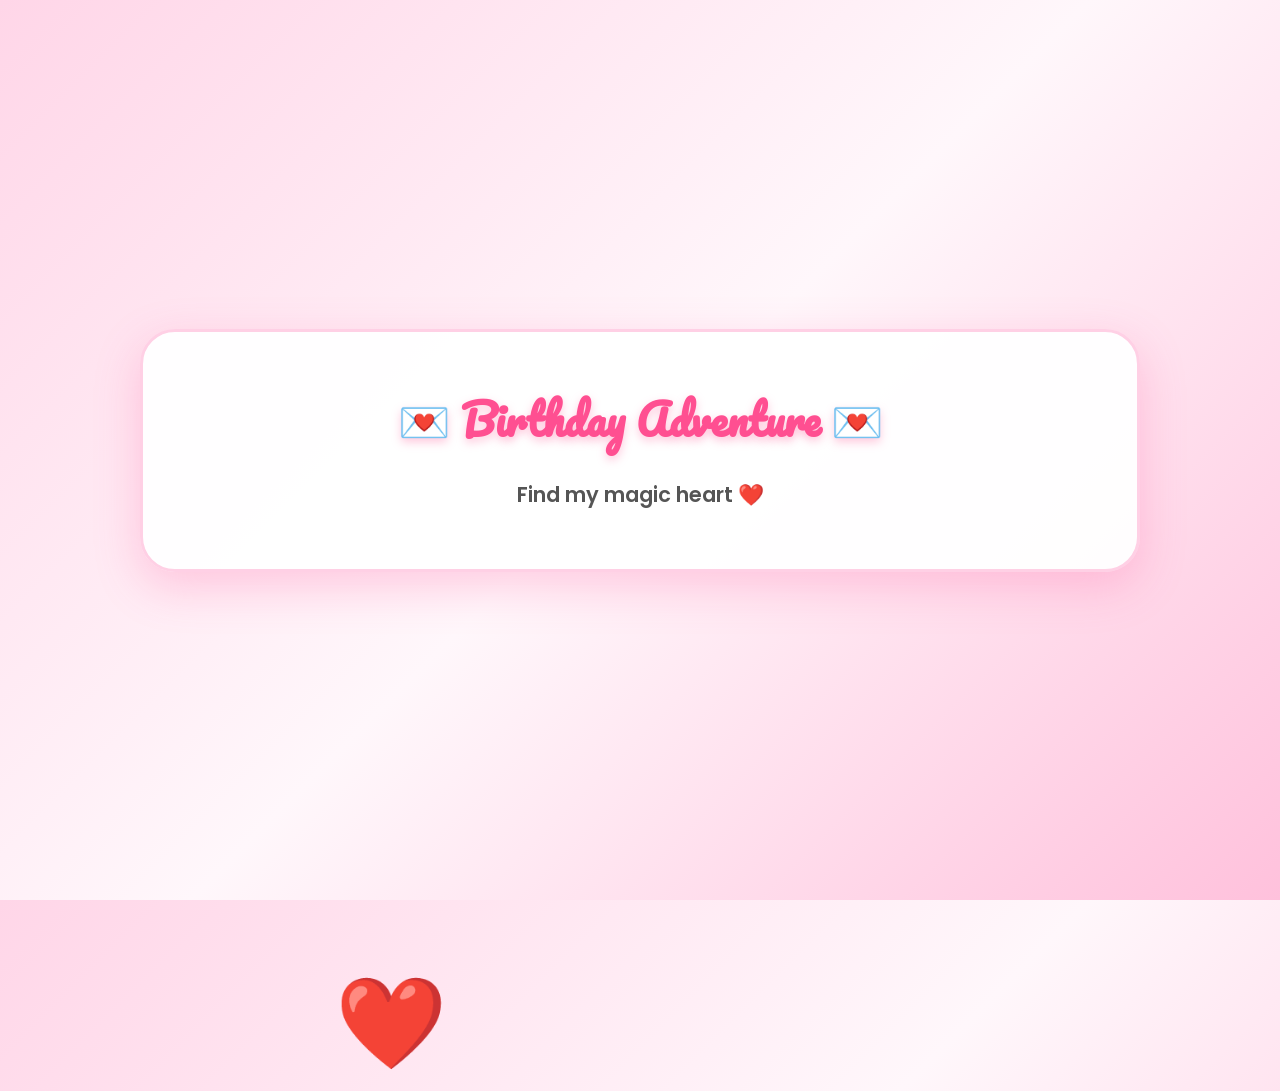
<file: index.html>
<!DOCTYPE html>
<html lang="en">

<head>

<meta charset="UTF-8">

<meta name="viewport" content="width=device-width, initial-scale=1.0">

<title>Happy Birthday ❤️</title>

<link rel="stylesheet" href="style.css">

</head>


<body>


<div id="app"></div>



<script src="script.js"></script>


</body>

</html>
</file>
<file: style.css>
@import url('https://fonts.googleapis.com/css2?family=Pacifico&family=Poppins:wght@400;600;800&display=swap');


*{
box-sizing:border-box;
}


body{

margin:0;

min-height:100vh;

display:flex;

justify-content:center;

align-items:center;

background:
linear-gradient(135deg,#ffd6e8,#fff7fb,#ffc1dc);

font-family:'Poppins',sans-serif;

overflow-x:hidden;

}



#app{

width:95%;

max-width:1000px;

}



.card{

background:rgba(255,255,255,0.95);

border-radius:35px;

padding:35px;

text-align:center;

box-shadow:

0 15px 45px rgba(255,80,150,.25);

border:3px solid #ffd0e5;

animation:show .8s ease;

}



h1{

font-family:'Pacifico',cursive;

font-size:42px;

color:#ff4f91;

margin:15px 0;

text-shadow:

0 4px 10px rgba(255,120,170,.4);

}



p{

font-size:21px;

font-weight:600;

line-height:1.7;

color:#555;

}



button{

font-family:'Poppins',sans-serif;

font-weight:800;

font-size:20px;

padding:15px 45px;

margin:20px auto;

display:block;

border:none;

border-radius:50px;

background:

linear-gradient(135deg,#ff72ae,#ff4f91);

color:white;

cursor:pointer;

box-shadow:

0 8px 20px rgba(255,80,150,.35);

transition:.3s;

}


button:hover{

transform:scale(1.08);

}




input{

font-size:22px;

font-weight:700;

padding:15px;

width:180px;

border-radius:20px;

border:3px solid #ffc1dc;

text-align:center;

}



.heart{

position:fixed;

font-size:90px;

cursor:pointer;

animation:pulse 1s infinite;

z-index:5;

}



@keyframes pulse{

50%{

transform:scale(1.25);

}

}




/* персонажи по бокам */


.characters{

display:grid;

grid-template-columns:160px 1fr 160px;

align-items:center;

gap:20px;

}



.characters img{

width:150px;

height:150px;

object-fit:contain;

animation:float 3s infinite;

}



@keyframes float{

50%{

transform:translateY(-15px);

}

}





/* картинки */


.bigImage{

width:320px;

max-width:80%;

border-radius:25px;

box-shadow:

0 10px 25px rgba(255,100,150,.3);

}





/* конверт */


.envelope{

width:320px;

height:210px;

margin:30px auto;

background:#ff75aa;

border-radius:20px;

position:relative;

cursor:pointer;

overflow:hidden;

}


.envelope:before{

content:"";

position:absolute;

top:0;

left:0;

border-left:160px solid transparent;

border-right:160px solid transparent;

border-top:110px solid #ffc8df;

transform-origin:top;

transition:1s;

}



.envelope.open:before{

transform:rotateX(180deg);

}




.letterInside{

position:absolute;

background:white;

width:240px;

height:130px;

left:40px;

top:60px;

border-radius:15px;

font-size:50px;

display:flex;

align-items:center;

justify-content:center;

transition:1s;

}



.envelope.open .letterInside{

transform:translateY(-90px);

}





/* торт */


.cakePhoto img{

width:350px;

max-width:90%;

border-radius:25px;

box-shadow:

0 0 35px rgba(255,170,50,.8);

}





/* шарики */


.balloon{

position:fixed;

bottom:-100px;

font-size:60px;

animation:fly 8s linear infinite;

}



@keyframes fly{

from{

transform:translateY(0);

}

to{

transform:translateY(-120vh);

}

}





/* конфетти */


.confetti{

position:fixed;

top:-20px;

font-size:25px;

animation:drop 5s linear forwards;

}



@keyframes drop{

to{

transform:translateY(110vh) rotate(360deg);

}

}





/* эффект появления */


@keyframes show{

from{

opacity:0;

transform:translateY(30px) scale(.9);

}

to{

opacity:1;

transform:translateY(0) scale(1);

}

}




/* финальное письмо */


.finalLetter{

background:#fffdf5;

padding:30px;

border-radius:25px;

font-size:22px;

font-weight:600;

box-shadow:

0 0 30px rgba(255,200,100,.3);

}





@media(max-width:700px){


.characters{

grid-template-columns:80px 1fr 80px;

}


.characters img{

width:80px;

height:80px;

}



h1{

font-size:30px;

}


p{

font-size:17px;

}


.card{

padding:20px;

}

}
.fadeOut{
    animation:fadeOut .45s forwards;
}

.fadeIn{
    animation:fadeIn .55s ease;
}

@keyframes fadeOut{
    from{
        opacity:1;
        transform:scale(1);
    }

    to{
        opacity:0;
        transform:scale(.92);
    }
}

@keyframes fadeIn{
    from{
        opacity:0;
        transform:translateY(35px) scale(.95);
    }

    to{
        opacity:1;
        transform:translateY(0) scale(1);
    }
}
/* Красивое появление карточек */

.card{
    animation:cardAppear .6s ease;
}

@keyframes cardAppear{

    from{
        opacity:0;
        transform:translateY(30px) scale(.96);
    }

    to{
        opacity:1;
        transform:translateY(0) scale(1);
    }

}
/* Smooth performance improvements */

.card{
    animation-duration:0.45s;
    will-change:transform, opacity;
}

.bigImage,
.characters img,
.cakePhoto img{
    image-rendering:auto;
    will-change:transform;
}

button{
    transform:translateZ(0);
}
</file>
